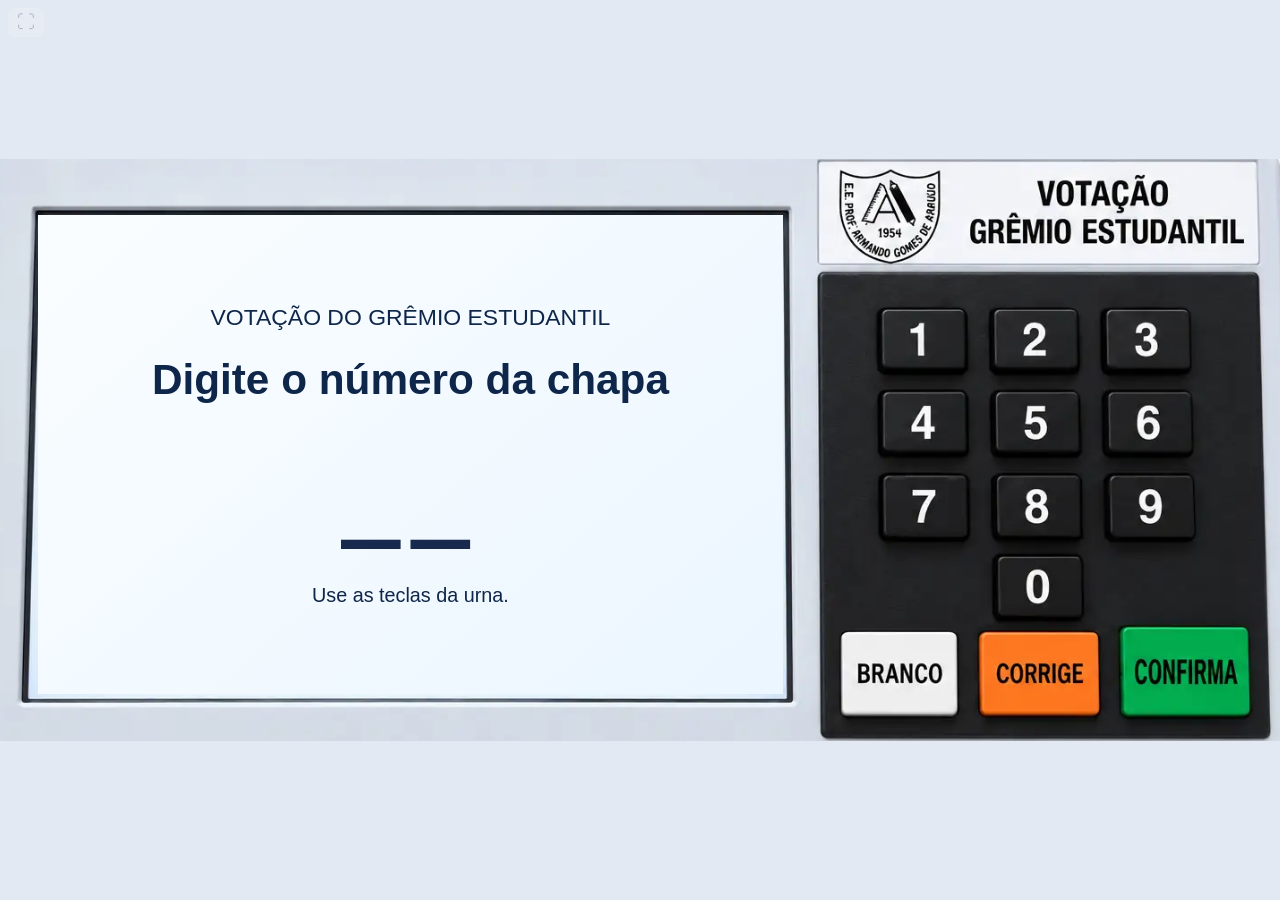
<file: index.html>
<!doctype html>
<html lang="pt-BR">
<head>
  <meta charset="utf-8">
  <meta name="viewport" content="width=device-width, initial-scale=1">
  <meta name="theme-color" content="#e4eaf3">
  <title>Votação do Grêmio Estudantil | E.E. Prof. Armando Gomes de Araújo</title>
  <link rel="stylesheet" href="style.css">
</head>
<body>
  <main class="urna" aria-label="Painel de votação do Grêmio Estudantil">
    <!-- A imagem original é recortada visualmente: sem topo, laterais e fundo da caixa. -->
    <img class="arte" src="urna.webp" draggable="false" alt="Painel frontal da urna do Grêmio Estudantil com logotipos da escola e teclado">
    <section class="visor visible" id="visor" aria-live="polite" aria-atomic="true"><div><p class="subtitle">VOTAÇÃO DO GRÊMIO ESTUDANTIL</p><h1>Digite o número da chapa</h1><div class="digits">__</div><p class="info">Use as teclas da urna.</p></div></section>
    <div id="teclado" class="teclado" aria-label="Teclas da urna"></div>
  </main>
  <button id="tela-cheia" class="tela-cheia" type="button" aria-label="Ativar tela cheia" title="Ativar tela cheia">⛶</button>
  <script src="script.js?v=urna-local-20261026"></script>
</body>
</html>
</file>
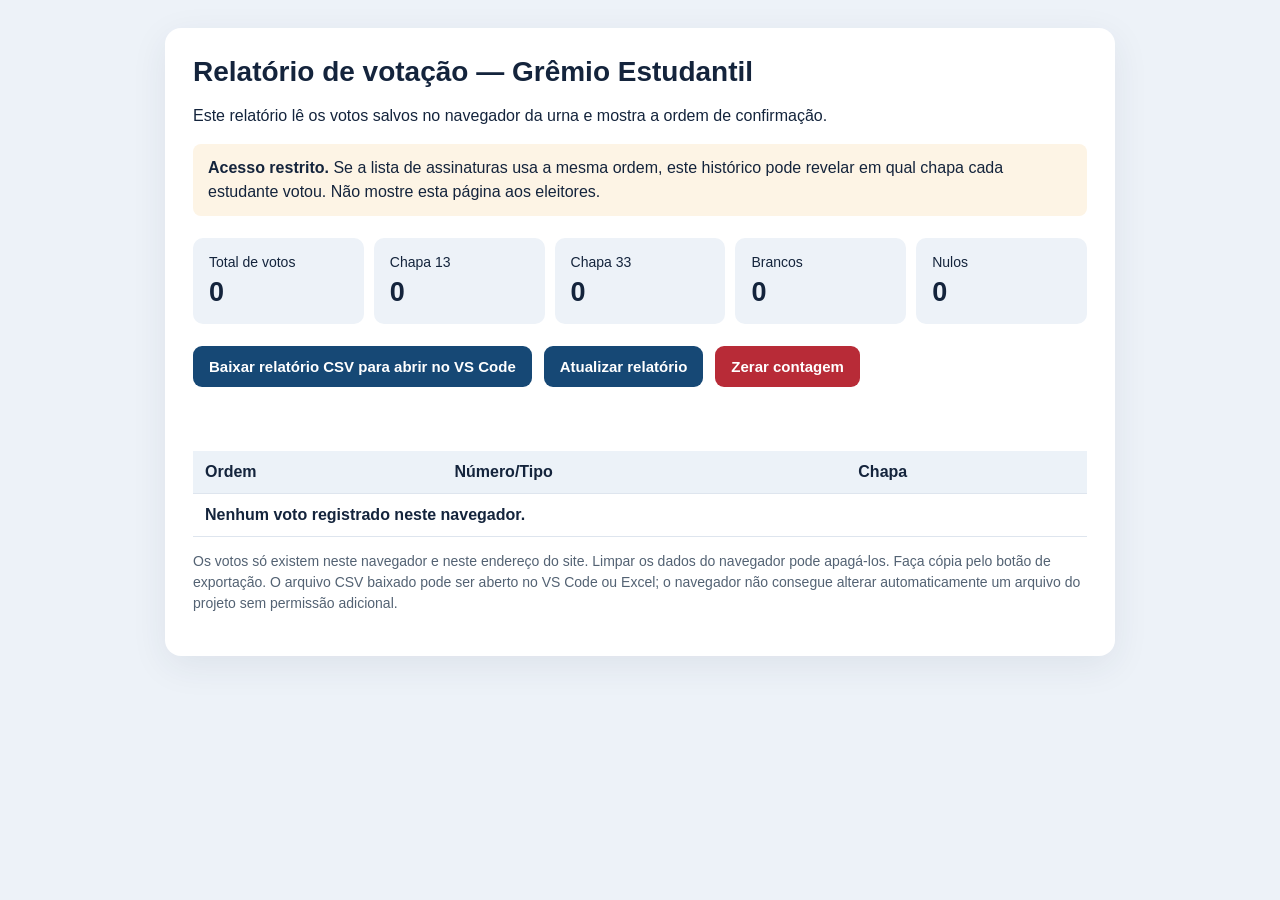
<file: relatorio.html>
<!doctype html>
<html lang="pt-BR">
<head>
<meta charset="utf-8"><meta name="viewport" content="width=device-width, initial-scale=1">
<title>Relatório de votos — Grêmio Estudantil</title>
<style>
*{box-sizing:border-box}
body{margin:0;background:#edf2f8;color:#14243c;font:16px Arial,sans-serif;padding:28px}
main{max-width:950px;margin:auto;background:#fff;border-radius:16px;padding:28px;box-shadow:0 10px 36px #21375214}
h1{margin:0 0 8px;font-size:28px}
p{line-height:1.5}
.alerta{background:#fdf4e5;padding:12px 15px;border-radius:8px}
.resumo{display:grid;grid-template-columns:repeat(auto-fit,minmax(155px,1fr));gap:10px;margin:22px 0}
.cartao{background:#edf2f8;padding:16px;border-radius:10px}
.cartao span{font-size:14px;display:block;margin-bottom:7px}
.cartao strong{font-size:27px}
.acoes{display:flex;flex-wrap:wrap;gap:12px;margin:14px 0 22px}
button{border:0;border-radius:9px;padding:12px 16px;cursor:pointer;font:700 15px Arial,sans-serif;background:#164875;color:#fff}
button:focus-visible{outline:3px solid orange;outline-offset:2px}
button.perigo{background:#b82b37}
table{width:100%;border-collapse:collapse}
th,td{border-bottom:1px solid #dee5ee;padding:12px;text-align:left}
th{background:#ecf2f8}
td:first-child{font-weight:700;white-space:nowrap}
.rolagem{overflow-x:auto}
.small{color:#536273;font-size:14px}
#aviso{min-height:1.6em;color:#a62b37;font-weight:bold}
@media(max-width:600px){body{padding:10px}main{padding:16px}h1{font-size:23px}}
</style>
</head>
<body>
<main>
<h1>Relatório de votação — Grêmio Estudantil</h1>
<p>Este relatório lê os votos salvos no navegador da urna e mostra a ordem de confirmação.</p>
<p class="alerta"><strong>Acesso restrito.</strong> Se a lista de assinaturas usa a mesma ordem, este histórico pode revelar em qual chapa cada estudante votou. Não mostre esta página aos eleitores.</p>
<section class="resumo" id="resumo" aria-label="Totais de votos"></section>
<div class="acoes">
<button id="exportar" type="button">Baixar relatório CSV para abrir no VS Code</button>
<button id="atualizar" type="button">Atualizar relatório</button>
<button class="perigo" id="zerar" type="button">Zerar contagem</button>
</div>
<p id="aviso" role="status"></p>
<div class="rolagem">
<table>
<thead><tr><th>Ordem</th><th>Número/Tipo</th><th>Chapa</th></tr></thead>
<tbody id="registros"></tbody>
</table>
</div>
<p class="small">Os votos só existem neste navegador e neste endereço do site. Limpar os dados do navegador pode apagá-los. Faça cópia pelo botão de exportação. O arquivo CSV baixado pode ser aberto no VS Code ou Excel; o navegador não consegue alterar automaticamente um arquivo do projeto sem permissão adicional.</p>
</main>
<script>
'use strict';
const CHAVE_VOTOS='urna_gremio_votos_v1';
const NOMES={'13':'Menos Bullying mais Inclusão','33':'Ao Infinito e Além','BRANCO':'Branco','NULO':'Nulo'};
const resumo=document.getElementById('resumo');
const corpo=document.getElementById('registros');
const aviso=document.getElementById('aviso');
function ler(){
  const bruto=localStorage.getItem(CHAVE_VOTOS);
  const votos=bruto===null?[]:JSON.parse(bruto);
  if(!Array.isArray(votos)||!votos.every((v,i)=>v&&v.ordem===i+1&&
      Object.prototype.hasOwnProperty.call(NOMES,v.escolha))){
    throw new Error('Histórico inválido. Não resete antes de guardar uma cópia dos dados.');
  }
  return votos;
}
function obterVotos(){
  try{aviso.textContent='';return ler();}
  catch(erro){aviso.textContent=erro.message||'Não foi possível ler os votos.';return null;}
}
function renderizar(){
  const votos=obterVotos();
  resumo.replaceChildren();corpo.replaceChildren();
  if(votos===null)return;
  const contagem={'13':0,'33':0,'BRANCO':0,'NULO':0};
  for(const voto of votos)contagem[voto.escolha]++;
  for(const [rotulo,quantidade] of [
    ['Total de votos',votos.length],
    ['Chapa 13',contagem['13']],['Chapa 33',contagem['33']],
    ['Brancos',contagem.BRANCO],['Nulos',contagem.NULO]
  ]){
    const cartao=document.createElement('div');
    cartao.className='cartao';
    const nome=document.createElement('span');nome.textContent=rotulo;
    const numero=document.createElement('strong');numero.textContent=quantidade;
    cartao.append(nome,numero);resumo.appendChild(cartao);
  }
  if(!votos.length){
    const tr=document.createElement('tr');
    const td=document.createElement('td');td.colSpan=3;td.textContent='Nenhum voto registrado neste navegador.';
    tr.appendChild(td);corpo.appendChild(tr);
  }
  for(const voto of votos){
    const tr=document.createElement('tr');
    for(const texto of [voto.ordem+'º voto',voto.escolha,NOMES[voto.escolha]]){
      const td=document.createElement('td');td.textContent=texto;tr.appendChild(td);
    }
    corpo.appendChild(tr);
  }
}
document.getElementById('atualizar').addEventListener('click',renderizar);
document.getElementById('exportar').addEventListener('click',()=>{
  const votos=obterVotos();if(votos===null)return;
  const linhas=[['Ordem','Número/Tipo','Chapa'],...votos.map(v=>[v.ordem+'º voto',v.escolha,NOMES[v.escolha]])];
  const csv='\ufeff'+linhas.map(cols=>cols.map(valor=>'"'+String(valor).replace(/"/g,'""')+'"').join(';')).join('\r\n')+'\r\n';
  const url=URL.createObjectURL(new Blob([csv],{type:'text/csv;charset=utf-8'}));
  const a=document.createElement('a');a.href=url;a.download='relatorio_votos_gremio.csv';
  document.body.appendChild(a);a.click();a.remove();
  setTimeout(()=>URL.revokeObjectURL(url),60000);
});
document.getElementById('zerar').addEventListener('click',()=>{
  const votos=obterVotos();if(votos===null)return;
  if(!confirm('Tem certeza de que deseja APAGAR todos os '+votos.length+' votos salvos neste navegador? Esta ação não pode ser desfeita.'))return;
  if(prompt('Para confirmar a exclusão definitiva, digite ZERAR:')!=='ZERAR')return;
  try{localStorage.removeItem(CHAVE_VOTOS);renderizar();aviso.textContent='Contagem zerada. O próximo registro será 1º voto.';}
  catch(erro){aviso.textContent='Não foi possível zerar: '+erro.message;}
});
window.addEventListener('storage',evento=>{if(evento.key===CHAVE_VOTOS)renderizar();});
window.addEventListener('focus',renderizar);
renderizar();
</script>
</body>
</html>
</file>
<file: style.css>
/* Interface de urna: a tela do notebook É o painel frontal.
   Recorte da arte original 1536 x 1024: x=60..1490, y=172..823. */
*{box-sizing:border-box}
html,body{width:100%;height:100%;margin:0;overflow:hidden}
body{font-family:Arial,Helvetica,sans-serif;background:#e3e9f2;display:flex;align-items:center;justify-content:center}
button{font:inherit}
button:focus-visible{outline:3px solid #facc15;outline-offset:2px}
/* A largura e a altura seguem sempre a MESMA proporção do painel recortado (1430 x 651).
   O espaço extra do monitor vira borda; a arte e os botões nunca são esticados. */
.urna{position:relative;width:min(100vw,219.662vh);width:min(100vw,219.662dvh);height:auto;aspect-ratio:1430 / 651;max-height:100vh;max-height:100dvh;flex:0 0 auto;overflow:hidden;isolation:isolate;background:#e3e9f2}
.arte{position:absolute;display:block;max-width:none;width:107.4126%;height:157.2965%;left:-4.1958%;top:-26.4209%;pointer-events:none;user-select:none}
.teclado{display:contents}
.hotspot{position:absolute;z-index:2;border:0;background:transparent;border-radius:5px;cursor:pointer;-webkit-tap-highlight-color:transparent}
.hotspot:hover{box-shadow:inset 0 0 0 2px #ffffff55}
.hotspot:active{background:#ffffff28;transform:translateY(1px)}
.visor{position:absolute;z-index:1;left:2.94%;top:9.68%;width:58.25%;height:82.18%;display:none;align-items:center;justify-content:center;flex-direction:column;overflow:hidden;text-align:center;padding:3%;background:linear-gradient(140deg,#fafdff,#ebf6ff);color:#0e2649}
.visor.visible{display:flex}
.visor h1{font-size:clamp(16px,4.7vmin,60px);line-height:1.12;margin:.28em 0 .35em;font-weight:850}
.visor .subtitle{font-size:clamp(12px,2.55vmin,29px);line-height:1.35}
.visor .digits{font-family:ui-monospace,SFMono-Regular,Consolas,monospace;font-size:clamp(42px,11vmin,136px);letter-spacing:.1em;font-weight:900;color:#17294d;padding:.15em 0}
.visor .info{font-size:clamp(11px,2.2vmin,27px);line-height:1.4}
.visor .white-choice{font-size:clamp(20px,6vmin,74px);font-weight:800}
.tela-cheia{position:fixed;left:8px;top:8px;z-index:5;border:1px solid #ffffff77;color:#112b4a;background:#ffffffa0;border-radius:8px;padding:3px 8px;font-size:18px;opacity:.25;cursor:pointer}
.tela-cheia:hover,.tela-cheia:focus-visible{opacity:1}
:fullscreen .tela-cheia{display:none}
@media(max-width:650px){.visor{padding:1.5%}.visor h1{font-size:clamp(12px,3.7vmin,25px)}.visor .subtitle,.visor .info{font-size:clamp(9px,2.5vmin,15px)}.visor .digits{font-size:clamp(25px,9vmin,56px)}}

/* Tela de conferência - chapa 13. Ambos os quadros usam exatamente
   o mesmo espaço; a fotografia tem recorte CSS, sem alterar a imagem-fonte. */
.chapa-view{
 width:100%;height:100%;min-height:0;
 display:flex;flex-direction:column;align-items:center;justify-content:center;
 gap:clamp(6px,1.1vmin,16px)
}
.chapa-heading{flex:0 0 auto;width:100%;min-width:0;text-align:center}
.chapa-numero{
 margin:0!important;line-height:1.08;
 font-size:clamp(20px,3.8vmin,48px)!important;
 font-weight:900;letter-spacing:.055em;color:#183765
}
.visor .chapa-heading h1{
 margin:.12em 0 .14em;
 font-size:clamp(25px,5.1vmin,66px);
 font-weight:900;line-height:1.07;
 color:#0b2854;text-wrap:balance
}
.chapa-media{
 flex:1 1 auto;min-height:0;width:100%;
 display:grid;grid-template-columns:repeat(2,minmax(0,1fr));
 grid-template-rows:minmax(0,1fr);gap:clamp(7px,1.1vw,20px);
 align-items:stretch;justify-items:stretch;overflow:hidden
}
.chapa-figure{
 width:100%;height:100%;min-width:0;min-height:0;
 overflow:hidden;display:flex;align-items:center;justify-content:center;
 border-radius:clamp(5px,.75vmin,12px);
 background:#072b5b;box-shadow:0 2px 8px #10274523
}
.chapa-figure img{
 display:block;width:100%;height:100%;max-width:none;max-height:none;
 border-radius:inherit;object-fit:cover;image-rendering:auto
}
/* O escudo permanece inteiro, sem corte nas bordas. */
.chapa-figure:first-child img{
 object-fit:contain;object-position:center;background:#072b5b
}
/* O retrato ocupa o mesmo quadro do escudo, com recorte central
   priorizando os rostos dos integrantes. */
.chapa-figure:nth-child(2) img{object-fit:cover;object-position:center 33%}
.chapa-instructions{
 flex:0 0 auto;max-width:100%;margin:0!important;
 font-size:clamp(16px,2.9vmin,37px)!important;
 font-weight:900;line-height:1.2;text-align:center;color:#153a6d;
 text-wrap:balance
}
@media(max-width:650px){
 .visor .chapa-heading h1{font-size:clamp(12px,4vmin,24px)}
 .chapa-numero{font-size:clamp(11px,3vmin,17px)!important}
 .chapa-instructions{font-size:clamp(10px,2.8vmin,16px)!important}
 .chapa-media{gap:4px}
}

/* Encerramento: somente FIM, com leitura facilitada à distância. */
.visor .fim-titulo{font-size:clamp(64px,12vmin,165px);font-weight:900;line-height:1;letter-spacing:.08em;margin:0;color:#112c56}
</file>
